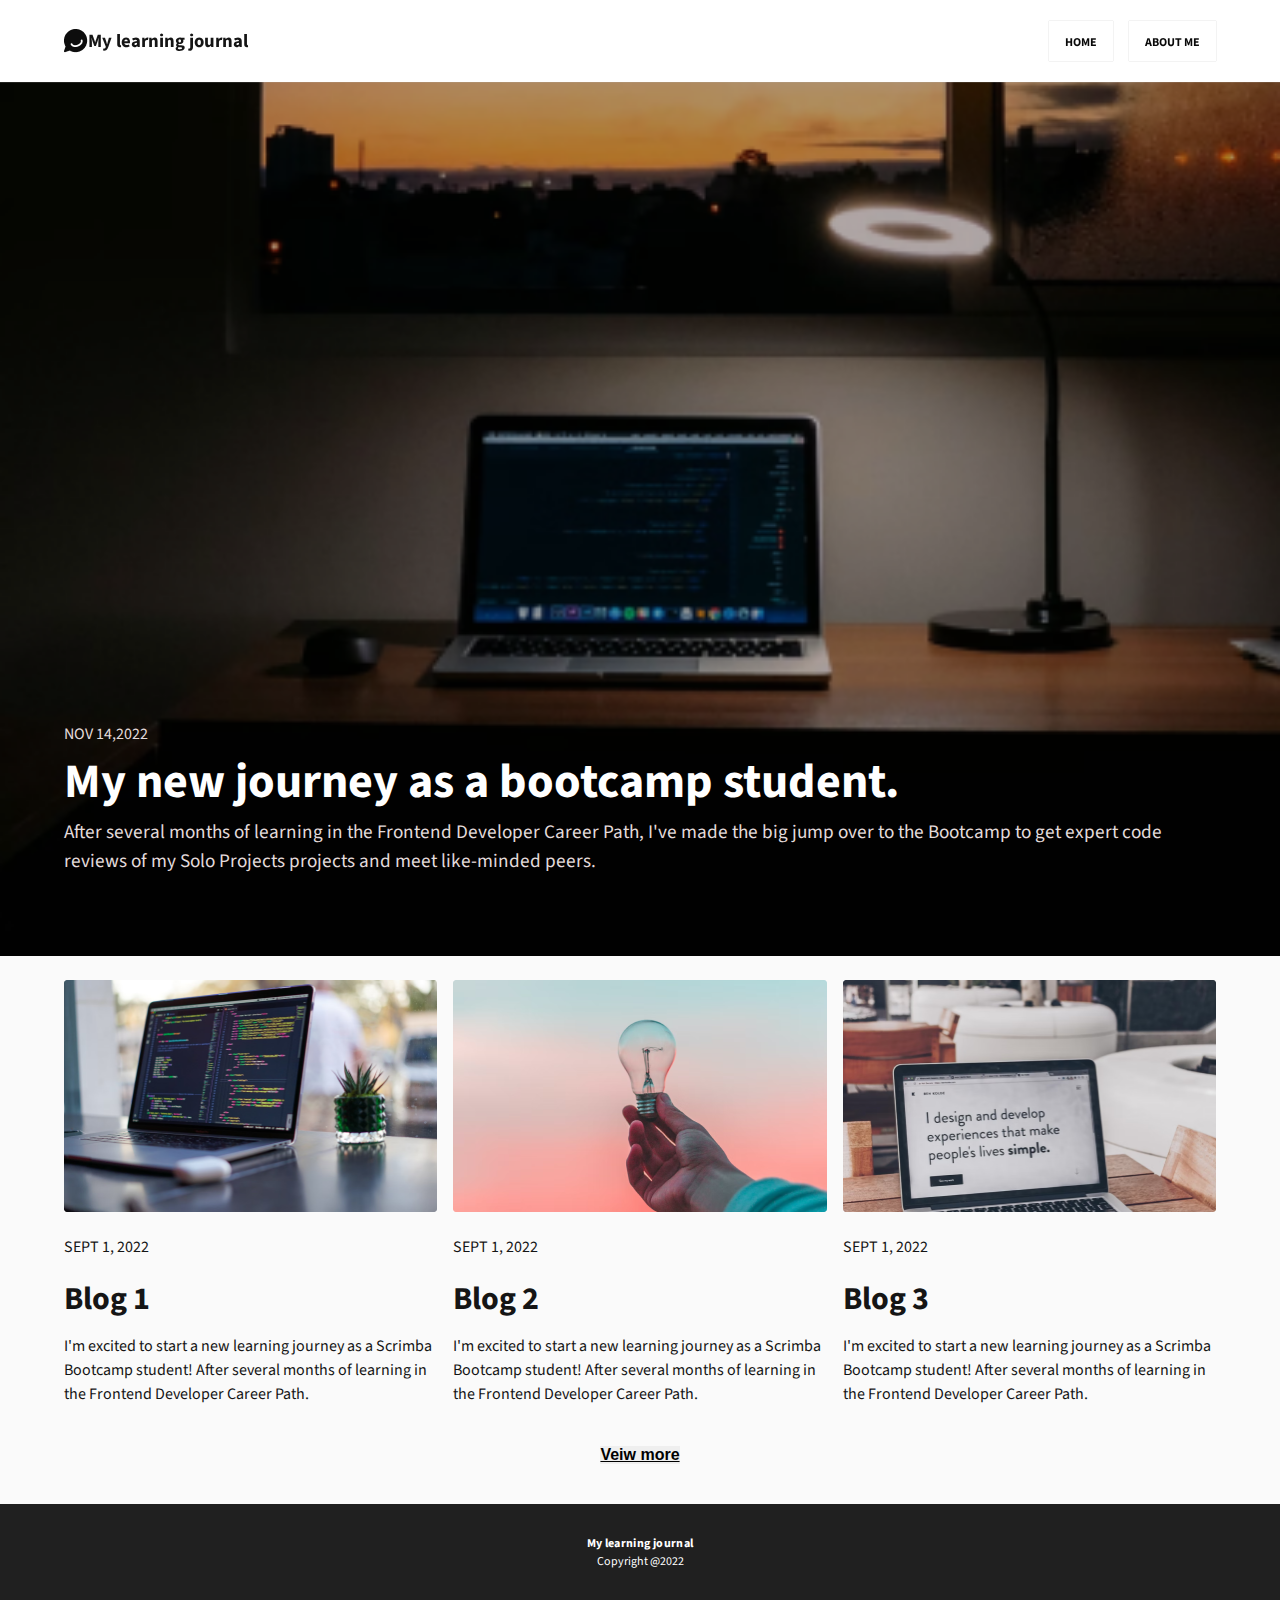
<file: index.html>
<!DOCTYPE html>
<html lang="en">
  <head>
    <meta charset="UTF-8" />
    <meta http-equiv="X-UA-Compatible" content="IE=edge" />
    <meta name="viewport" content="width=device-width, initial-scale=1.0" />

    <link rel="preconnect" href="https://fonts.googleapis.com" />
    <link rel="preconnect" href="https://fonts.gstatic.com" crossorigin />
    <link
      href="https://fonts.googleapis.com/css2?family=Source+Sans+Pro:wght@400;600;700;900&display=swap"
      rel="stylesheet"
    />
    <link rel="stylesheet" href="index.css" />
    <title>My Learning Journal</title>
    <script>
function myFunction() {
window.location = "journey.html";
}
</script>
  </head>
  <body>
       <nav>
        <div class="container nav-container" >
            <img class="logo" src="./images/logo.png" alt="logo">
            <h3 class="nav-title">My learning journal</h3>
            <ul id="nav-links" class="nav-links">
                <li><a href="#">Home</a></li>
                <li><a href="./about_me.html">About me</a></li>                       
            </ul>
            <img id="sidebar" class="sidebar" src="./images/sidebar.png" alt="">
        </div>
    </nav>

    <header>
        <div class="container header-container" id="header-container" onclick="myFunction()">
            <p class="header-info">NOV 14,2022</p>
            <h1>My new journey as a bootcamp student.</h1>
            <p>After several months of learning in the Frontend Developer Career Path, 
            I've made the big jump over to the Bootcamp to get expert code reviews 
            of my Solo Projects projects and meet like-minded peers.</p>
        </div>
    </header>
    
      <main class="posts container" id="posts">
            <article>
                <img class="article-img" src="images/article-image-01.png" alt="Post thumbnail">
                <span class="article-info">Sept 1, 2022</span>
                <h2 class="article-title">Blog 1</h2>
                <p class="article-preview">I'm excited to start a new learning journey</strong> as a Scrimba Bootcamp student! After several months of learning in the Frontend Developer Career Path.</p>                
            </article>
            <article>
                <img class="article-img" src="images/article-image-02.png" alt="Post thumbnail">
                <span class="article-info">Sept 1, 2022</span>
                <h2 class="article-title">Blog 2</h2>
                <p class="article-preview">I'm excited to start a new learning journey</strong> as a Scrimba Bootcamp student! After several months of learning in the Frontend Developer Career Path.</p>                
            </article>
            <article>
                <img  class="article-img" src="images/article-image-03.png" alt="Post thumbnail">
                <span class="article-info">Sept 1, 2022</span>
                <h2 class="article-title">Blog 3</h2>
                <p class="article-preview">I'm excited to start a new learning journey</strong> as a Scrimba Bootcamp student! After several months of learning in the Frontend Developer Career Path.</p>                
            </article>
            
            
        </main>
        <button id="view-more">Veiw more</button>
        <footer>
        <div class="container footer-container">
            <h4 class="footer-title">My learning journal</h4>
            <p class="copyright">Copyright @2022</p>
        </div>
    </footer>
  </body>
  <script src="index.js"></script>
</html>
</file>
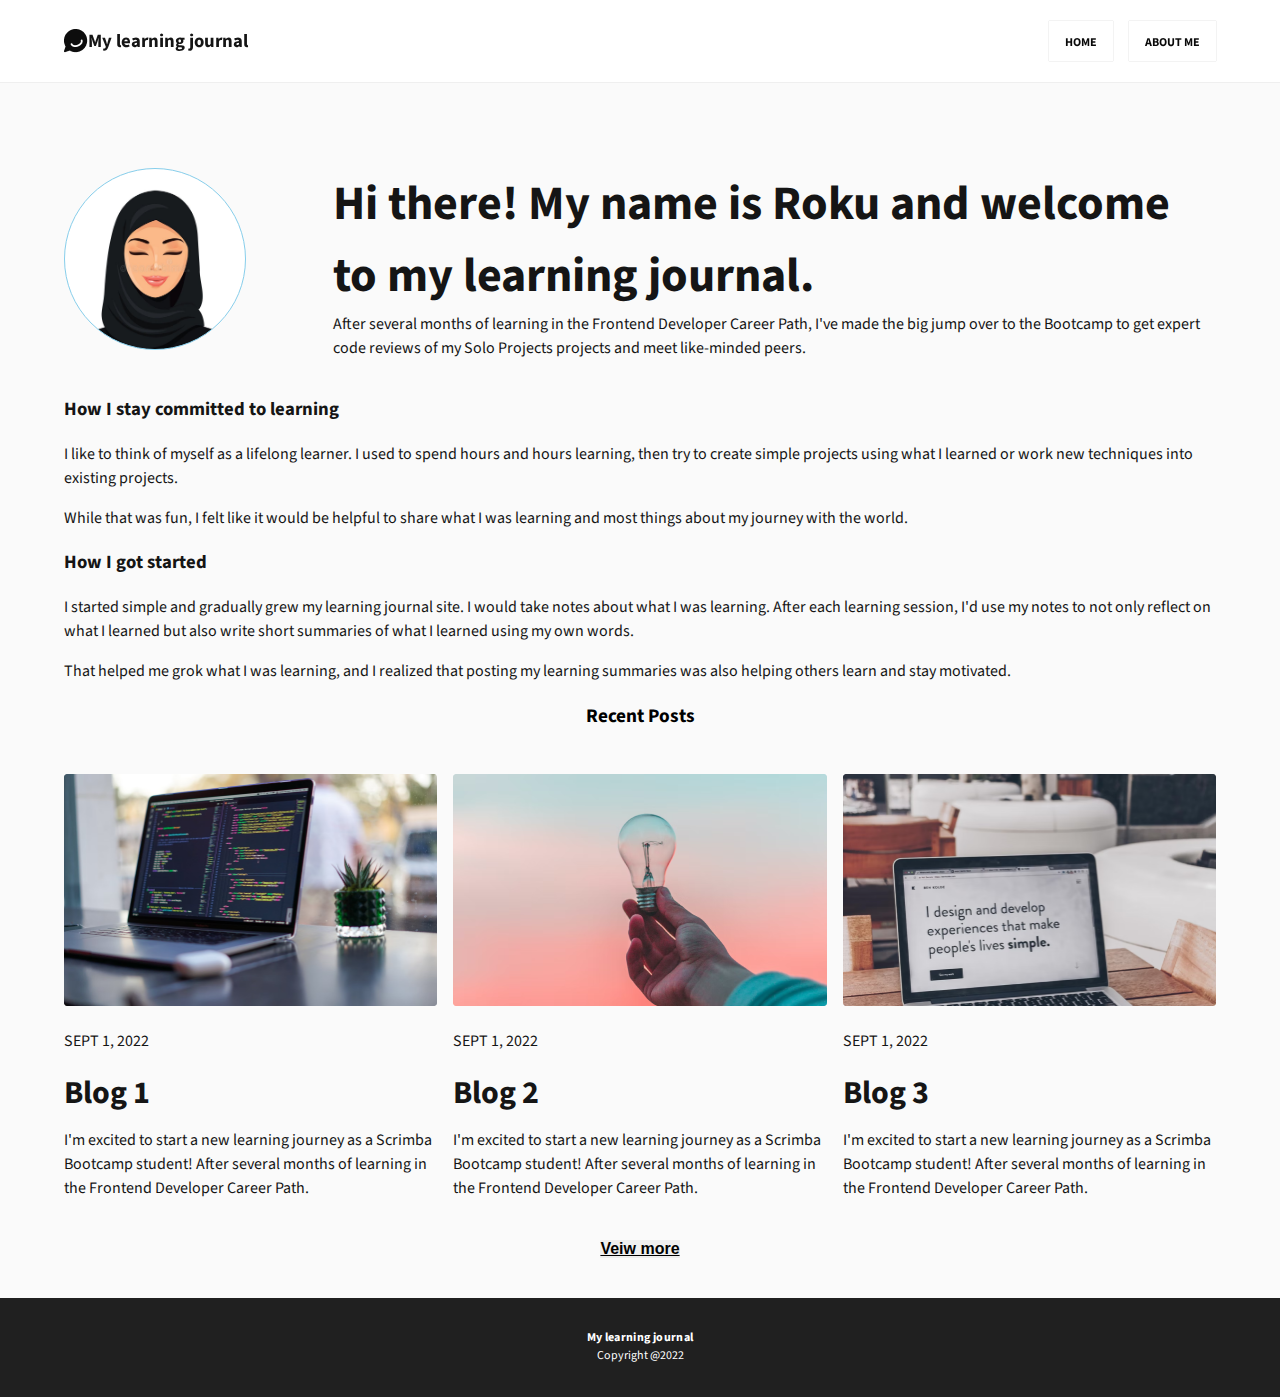
<file: about_me.html>
<!DOCTYPE html>
<html lang="en">
  <head>
    <meta charset="UTF-8" />
    <meta http-equiv="X-UA-Compatible" content="IE=edge" />
    <meta name="viewport" content="width=device-width, initial-scale=1.0" />
    <link rel="preconnect" href="https://fonts.googleapis.com" />
    <link rel="preconnect" href="https://fonts.gstatic.com" crossorigin />
    <link
      href="https://fonts.googleapis.com/css2?family=Source+Sans+Pro:wght@400;600;700;900&display=swap"
      rel="stylesheet"
    />
    <link rel="stylesheet" href="index.css" />
    <title>My learning journal/about_me</title>
  </head>
  <body>
    <nav>
        <div class="container nav-container" >
            <img class="logo" src="./images/logo.png" alt="logo">
            <h3 class="nav-title">My learning journal</h3>
            <ul id="nav-links" class="nav-links">
                <li><a href="index.html">Home</a></li>
                <li><a href="./about_me.html">About me</a></li>                       
            </ul>
            <img id="sidebar" class="sidebar" src="./images/sidebar.png" alt="">
        </div>
    </nav>

    <div class="container about-container">
        <div class="about">
            <div class="about-img grid-about-full">
        </div>
        <h1 class="about-title">Hi there! My name is Roku and welcome to my learning journal.</h1>
        <p class="about-body">After several months of learning in the Frontend Developer Career Path, 
        I've made the big jump over to the Bootcamp to get expert code reviews 
        of my Solo Projects projects and meet like-minded peers.</p>
        </div>
        
        <h3>How I stay committed to learning</h3>
        <p>I like to think of myself as a lifelong learner. I used to spend hours 
            and hours learning, then try to create simple projects 
            using what I learned or work new techniques into existing projects.</p>
        <p>
            While that was fun, I felt like it would be helpful to share what I was learning and most things about my journey with the world.
        </p>
        <h3>How I got started</h3>
        <p>
            I started simple and gradually grew my learning journal site. I would take notes about what I was learning. After each learning session, I'd use my notes to not only reflect on what I learned but also write short summaries of what I learned using my own words.
        </p>
        <p>
            That helped me grok what I was learning, and I realized that posting my learning summaries was also helping others learn and stay motivated.
        </p>
    </div>
    <h3 class="recent-posts">Recent Posts</h3>
    
      <main class="posts container" id="posts">
            <article>
                <img class="article-img" src="images/article-image-01.png" alt="Post thumbnail">
                <span class="article-info">Sept 1, 2022</span>
                <h2 class="article-title">Blog 1</h2>
                <p class="article-preview">I'm excited to start a new learning journey</strong> as a Scrimba Bootcamp student! After several months of learning in the Frontend Developer Career Path.</p>                
            </article>
            <article>
                <img class="article-img" src="images/article-image-02.png" alt="Post thumbnail">
                <span class="article-info">Sept 1, 2022</span>
                <h2 class="article-title">Blog 2</h2>
                <p class="article-preview">I'm excited to start a new learning journey</strong> as a Scrimba Bootcamp student! After several months of learning in the Frontend Developer Career Path.</p>                
            </article>
            <article>
                <img  class="article-img" src="images/article-image-03.png" alt="Post thumbnail">
                <span class="article-info">Sept 1, 2022</span>
                <h2 class="article-title">Blog 3</h2>
                <p class="article-preview">I'm excited to start a new learning journey</strong> as a Scrimba Bootcamp student! After several months of learning in the Frontend Developer Career Path.</p>                
            </article>
        </main>
        <button id="view-more">Veiw more</button>
        <footer>
        <div class="container footer-container">
            <h4 class="footer-title">My learning journal</h4>
            <p class="copyright">Copyright @2022</p>
        </div>
    </footer>
  </body>
  <script src="index.js"></script>
</html>
</file>
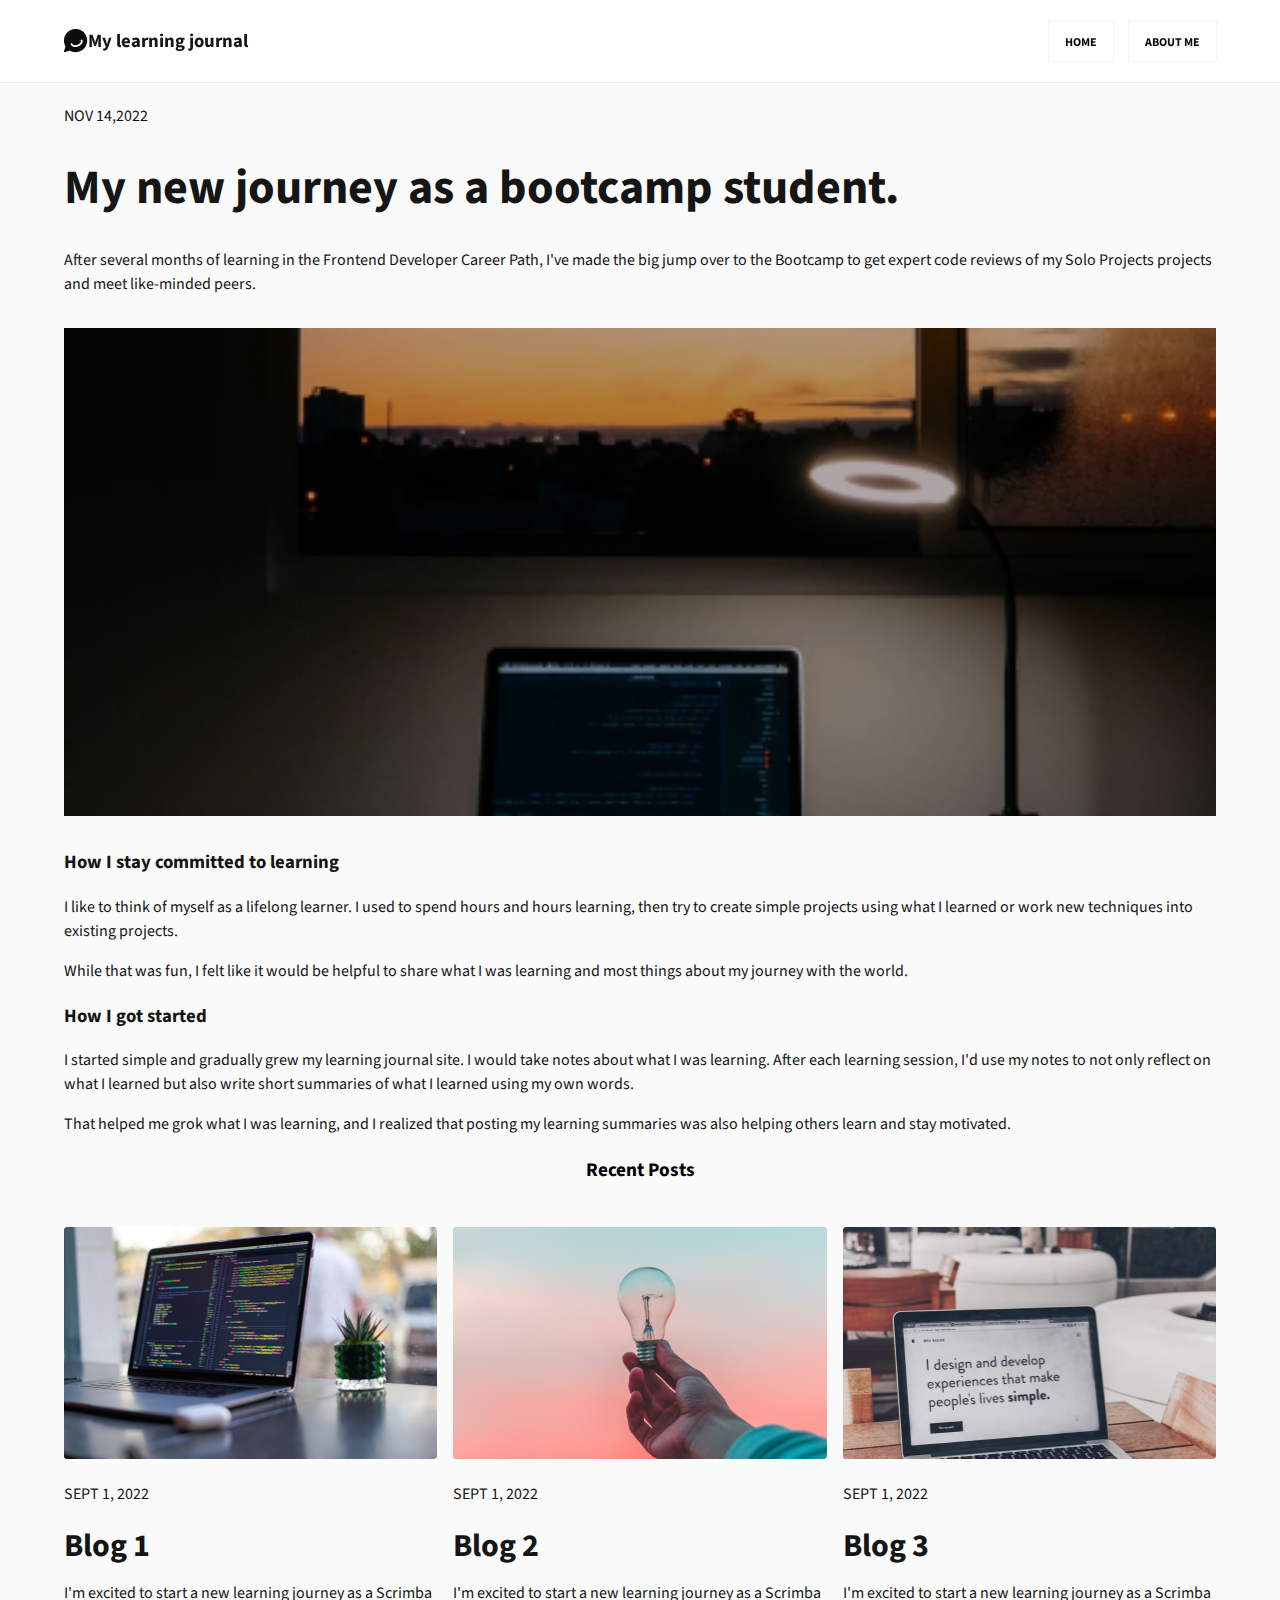
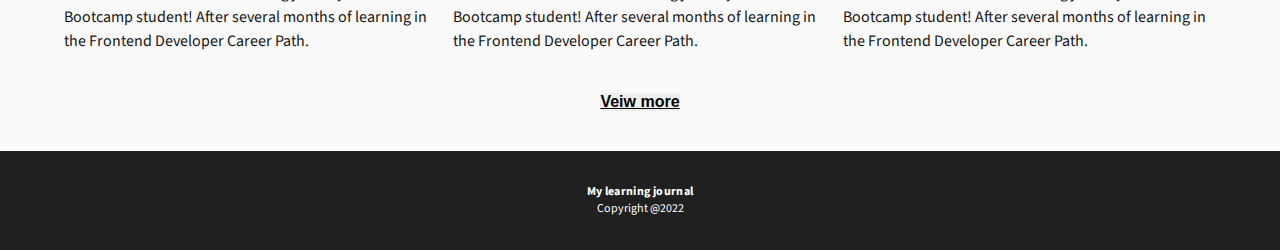
<file: journey.html>
<!DOCTYPE html>
<html lang="en">
  <head>
    <meta charset="UTF-8" />
    <meta http-equiv="X-UA-Compatible" content="IE=edge" />
    <meta name="viewport" content="width=device-width, initial-scale=1.0" />
    <title>My learning journal/article</title>
    <!-- Google font sans pro -->
    <link rel="preconnect" href="https://fonts.googleapis.com" />
    <link rel="preconnect" href="https://fonts.gstatic.com" crossorigin />
    <link
      href="https://fonts.googleapis.com/css2?family=Roboto:wght@700&family=Source+Sans+Pro:wght@400;600;700&display=swap"
      rel="stylesheet"
    />
    <link rel="stylesheet" href="index.css" />
  </head>
  <body>
    <nav>
      <div class="container nav-container">
        <img class="logo" src="./images/logo.png" alt="logo" />
        <h3 class="nav-title">My learning journal</h3>
        <ul id="nav-links" class="nav-links">
          <li><a href="index.html">Home</a></li>
          <li><a href="./about_me.html">About me</a></li>
        </ul>
        <img id="sidebar" class="sidebar" src="./images/sidebar.png" alt="" />
      </div>
    </nav>
    <div class="container journey-container">
      <p class="header-info grid-color grid-mid">NOV 14,2022</p>
      <h1 class="journey-title grid-mid">My new journey as a bootcamp student.</h1>
      <p class="grid-mid">
        After several months of learning in the Frontend Developer Career Path,
        I've made the big jump over to the Bootcamp to get expert code reviews
        of my Solo Projects projects and meet like-minded peers.
      </p>
      <div class="journey-img grid-full"></div>
      <h3 class="grid-mid">How I stay committed to learning</h3>
      <p class="grid-mid">
        I like to think of myself as a lifelong learner. I used to spend hours
        and hours learning, then try to create simple projects using what I
        learned or work new techniques into existing projects.
      </p>
      <p class="grid-mid">
        While that was fun, I felt like it would be helpful to share what I was
        learning and most things about my journey with the world.
      </p>
      <h3 class="grid-mid">How I got started</h3>
      <p class="grid-mid">
        I started simple and gradually grew my learning journal site. I would
        take notes about what I was learning. After each learning session, I'd
        use my notes to not only reflect on what I learned but also write short
        summaries of what I learned using my own words.
      </p>
      <p class="grid-mid">
        That helped me grok what I was learning, and I realized that posting my
        learning summaries was also helping others learn and stay motivated.
      </p>
    </div>

    <h3 class="recent-posts">Recent Posts</h3>

    <main class="posts container" id="posts">
            <article>
                <img class="article-img" src="images/article-image-01.png" alt="Post thumbnail">
                <span class="article-info">Sept 1, 2022</span>
                <h2 class="article-title">Blog 1</h2>
                <p class="article-preview">I'm excited to start a new learning journey</strong> as a Scrimba Bootcamp student! After several months of learning in the Frontend Developer Career Path.</p>                
            </article>
            <article>
                <img class="article-img" src="images/article-image-02.png" alt="Post thumbnail">
                <span class="article-info">Sept 1, 2022</span>
                <h2 class="article-title">Blog 2</h2>
                <p class="article-preview">I'm excited to start a new learning journey</strong> as a Scrimba Bootcamp student! After several months of learning in the Frontend Developer Career Path.</p>                
            </article>
            <article>
                <img  class="article-img" src="images/article-image-03.png" alt="Post thumbnail">
                <span class="article-info">Sept 1, 2022</span>
                <h2 class="article-title">Blog 3</h2>
                <p class="article-preview">I'm excited to start a new learning journey</strong> as a Scrimba Bootcamp student! After several months of learning in the Frontend Developer Career Path.</p>                
            </article>
        </main>
        <button id="view-more">Veiw more</button>
        <footer>
        <div class="container footer-container">
            <h4 class="footer-title">My learning journal</h4>
            <p class="copyright">Copyright @2022</p>
        </div>
    </footer>    
  </body>
  <script src="index.js"></script>
</html>
</file>
<file: index.css>
*,
*::before,
*::after {
  box-sizing: border-box;
}

body {
  margin: 0;
  font-family: "Source Sans Pro", sans-serif;
  line-height: 1.25;
  min-width: 330px;
  line-height: 1.5;
  color: #151515;
  background: #fafafa;
}
.container {
  width: 90%;
  /* max-width: 900px; */
  padding-top: 1.5em;
  margin: 0 auto;
}

img {
  width: 100%;
  object-fit: cover;
}

/*********
 Nav 
**********/

nav {
  position: fixed;
  top: 0;
  left: 0;
  background-color: #ffffff;
  width: 100%;
  box-shadow: 0px 0px 1px rgb(185, 183, 183);
}

.nav-container {
  min-height: 60px;
  display: flex;
  align-items: center;
  padding: 0.5em 0;
}
.logo,
.sidebar {
  width: 24px;
}
nav.title {
  font-family: "Roboto", sans-serif;
  font-weight: 700;
  font-size: 0.875rem;
  letter-spacing: 0.03em;
  color: #0e0e0e;
  margin: 0;
}
.sidebar {
  margin-left: auto;
  cursor: pointer;
}

.nav-links {
  background-color: #ffffff;
  position: fixed;
  top: 60px;
  right: 0px;
  list-style-type: none;
  display: flex;
  flex-direction: column;
  padding: 0;
  text-transform: uppercase;
  margin: 0;
  justify-content: center;
  gap: 5px;
  box-shadow: 0px 0px 1px rgb(185, 183, 183);
  display: none;
}

.displayNav {
  display: block;
}

.nav-links li {
  padding: 0.5em 1em;
  box-shadow: 0px 0px 1px rgb(185, 183, 183);
}

a {
  font-size: 0.75rem;
  color: #090909;
  font-weight: 600;
  text-decoration: none;
  font-weight: 700;
}

/*********
  Header
**********/

header {
  background: #0000004f url(./images/hero.png);
  background-size: cover;
  background-position: top;
  color: #ffffff;
  margin-top: 3.75em;
}
.header-container {
  height: 70vw;
  display: flex;
  flex-direction: column;
  justify-content: end;
  cursor: pointer;
  padding-bottom: 3em;
}

header p {
  margin: 0;
  color: rgb(227 219 219);
}

.header-info {
  font-size: 0.75rem;
  margin: 0;
  font-weight: 400;
  color: rgb(227 219 219);
}

h1 {
  font-size: 2rem;
  font-weight: 700;
  margin: 0;
}

/*********
Main
**********/

article {
  margin-bottom: 1em;
}

.article-info {
  font-size: 0.875rem;
  font-weight: 400;
}
.article-info {
  text-transform: uppercase;
}

.article-img {
  margin-bottom: 1em;
}

.article-title {
  font-size: 1.5rem;
  margin: 0.5em 0 0.35em 0;
  font-weight: 700;
}

.article-preview {
  margin-top: 0;
}

/*********
Footer
**********/
footer {
  margin-top: 2.5em;
  background: #202020;
  color: #ffffff;
}

.footer-container {
  text-align: center;
  padding: 2em 0;
}

.footer-title,
.copyright {
  margin: 0;
  margin-top: 0.2em;
}

.footer-title {
  font-size: 0.75rem;
  font-weight: 700;
  line-height: 1;
  letter-spacing: 0.03em;
}
.copyright {
  font-size: 0.75rem;
  font-weight: 400;
}

button {
  font-weight: 700;
  font-size: 1rem;
  color: #000000;
  padding: 0;
  border: none;
  text-decoration: underline;
  display: block;
  margin: 0 auto;
  cursor: pointer;
}

.recent-posts {
  font-weight: 700;
  font-size: 1.2rem;
  text-align: center;
  color: #000000;
}

/****************** 
 article page 
*******************/
.journey-container {
  color: #151515;
  margin-top: 5em;
}

.grid-color {
  color: #151515;
}

.journey-title {
  margin: 0.5em 0;
}

.journey-img {
  height: 45vw;
  max-height: 488px;
  background: url(./images/hero.png);
  background-size: cover;
  margin: 2em 0;
}

.grid-recent {
  font-family: "Source Sans Pro", sans-serif;
  text-align: center;
  margin: 1.5em 0;
  margin-top: 3em;
}

/****************** 
   about me page 
*******************/
.about-container {
  margin-top: 5em;
}

.about-title {
  margin-top: 1em;
}
.about-img {
  background: url(mypix.jpg);
  background-size: cover;
  width: 182px;
  height: 182px;
  border-radius: 50%;
  border: 1px solid skyblue;
}

@media (min-width: 480px) {
  .posts {
    display: flex;
    justify-content: space-between;
    flex-wrap: wrap;
    gap: 1em;
  }
  .posts article {
    flex: 1 220px;
  }
}

@media (min-width: 768px) {
  .posts {
    display: grid;
    gap: 1em;
    grid-template-columns: repeat(3, minmax(240px, 1fr));
  }
  .sidebar {
    display: none;
  }
  .nav-links {
    position: static;
    margin-left: auto;
    display: flex;
    flex-direction: row;
    box-shadow: none;
    align-items: center;
    border: none;
    gap: 1em;
  }

  /*********
  Header
**********/

  .header-container {
    padding-bottom: 5em;
  }

  header p {
    font-size: 1.2rem;
  }

  .header-info {
    font-size: 1rem;
  }

  h1 {
    font-size: 3rem;
  }

  /*********
Main
**********/

  article {
    margin-bottom: 1.5em;
  }

  .article-info {
    font-size: 1rem;
  }

  .article-title {
    font-size: 2rem;
  }

  /****************** 
   about me page 
*******************/

  .about-container {
    margin-top: 9em;
  }
  .about {
    display: grid;
    grid-template-columns: 4em 1fr 4fr 4em;
  }

  .about-title {
    margin-top: 0;
    grid-row: 1;
    grid-column: 3/-1;
  }
  .about-img {
    grid-column: 1/3;
    grid-row: 1/3;
  }
  .about-body {
    grid-row: 2;
    grid-column: 3/-1;
    margin-top: 0;
  }
}
</file>
